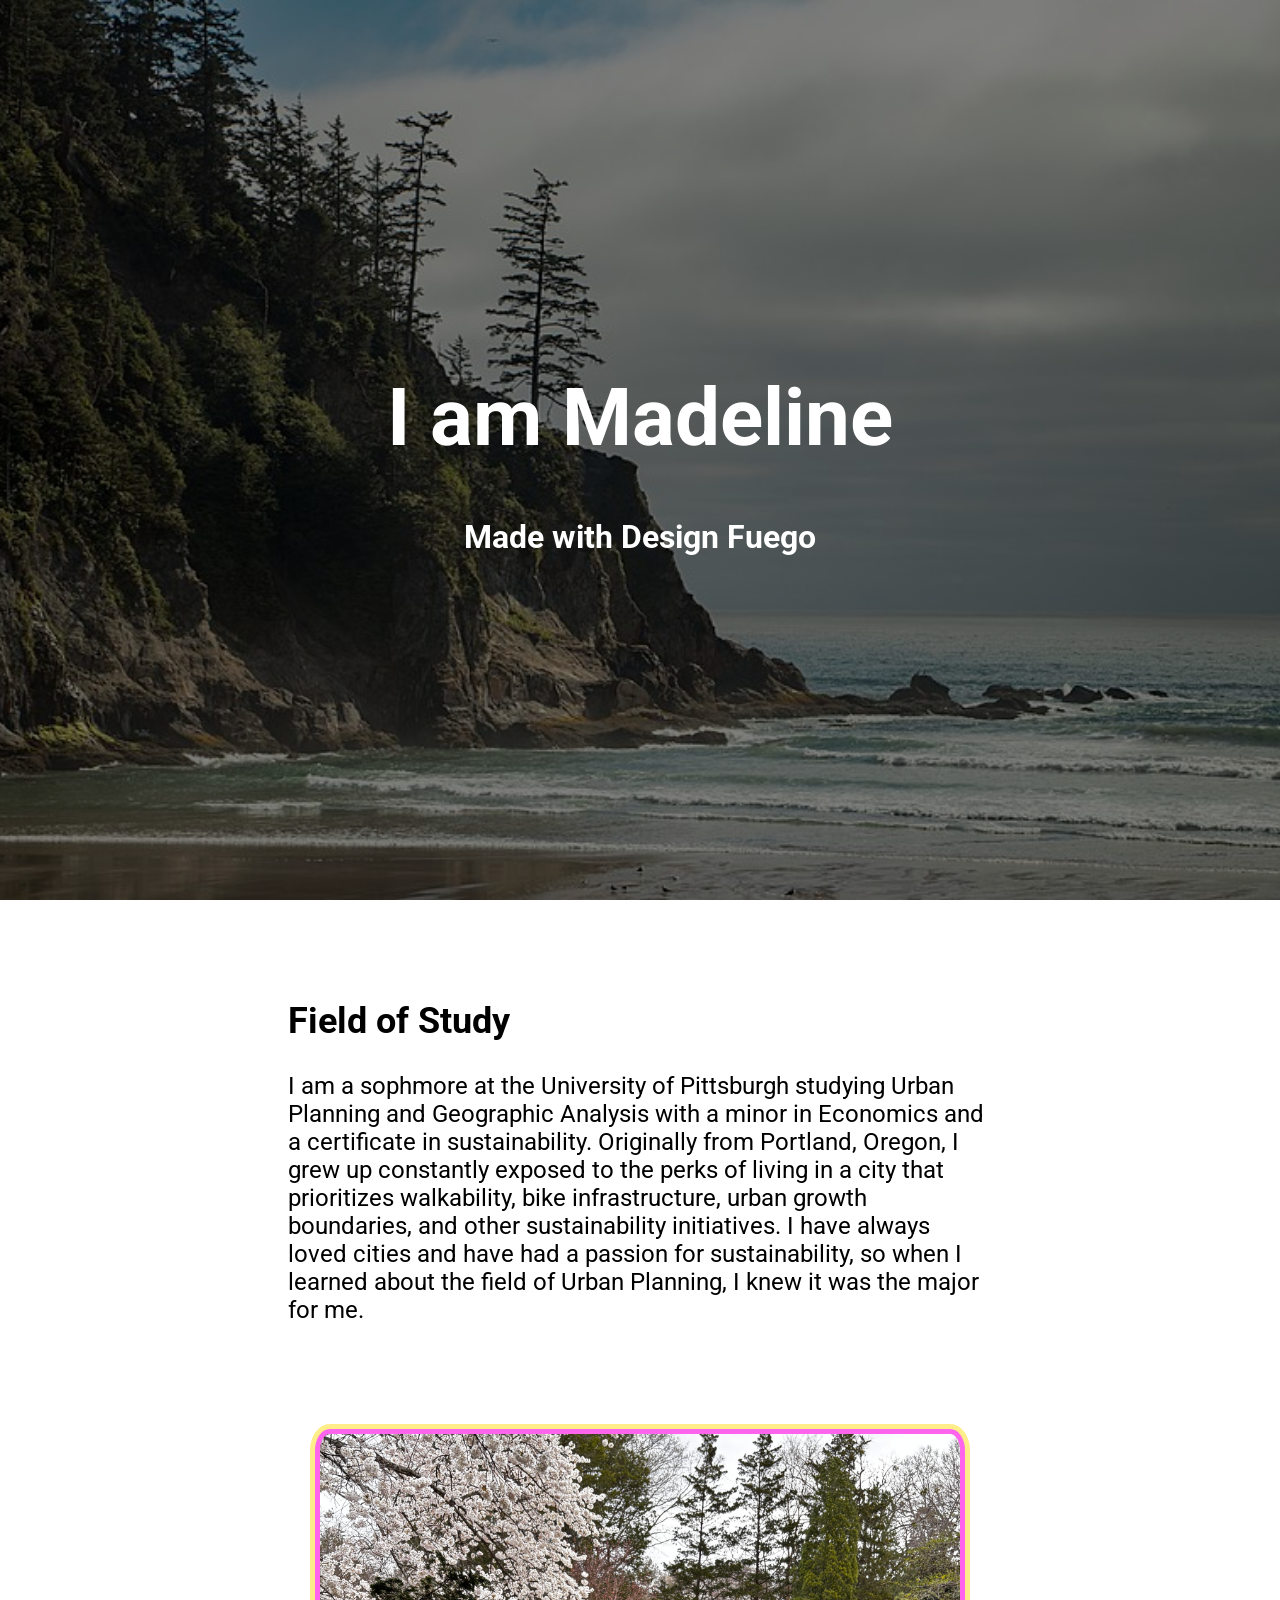
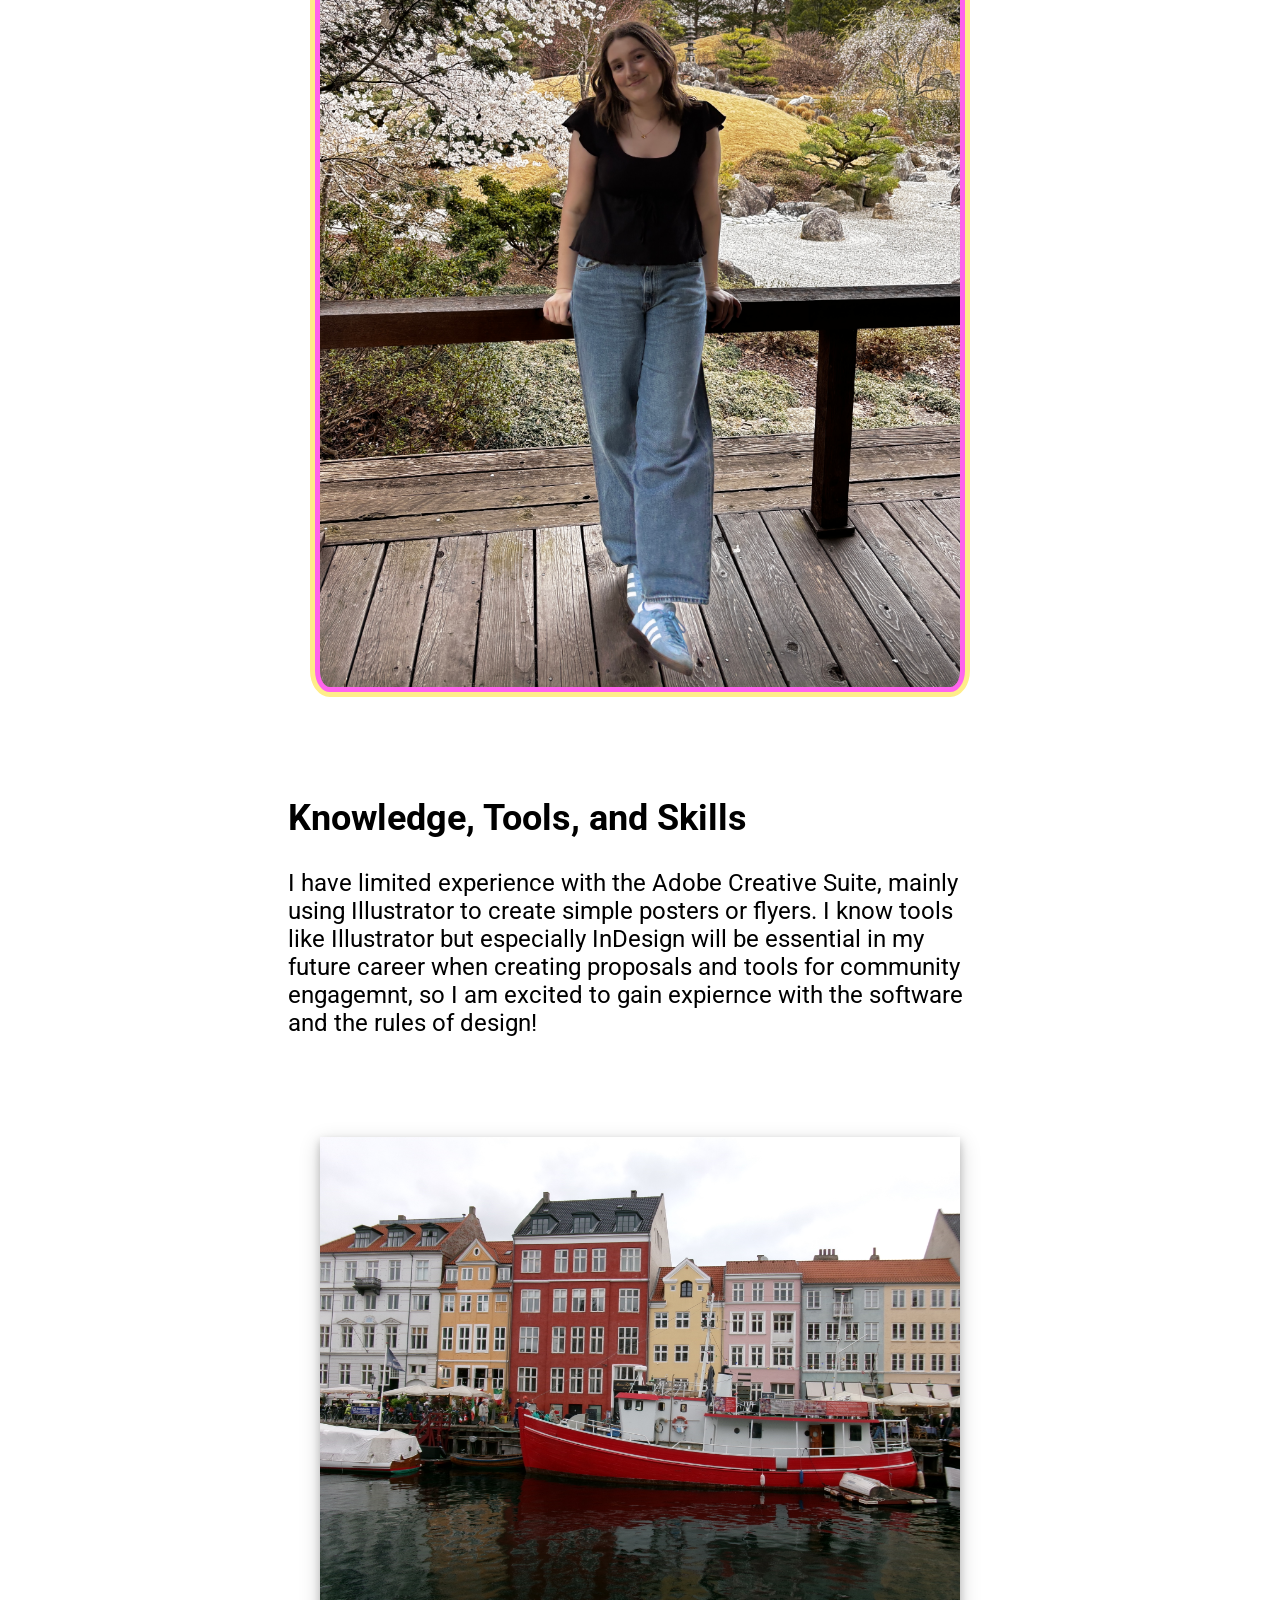
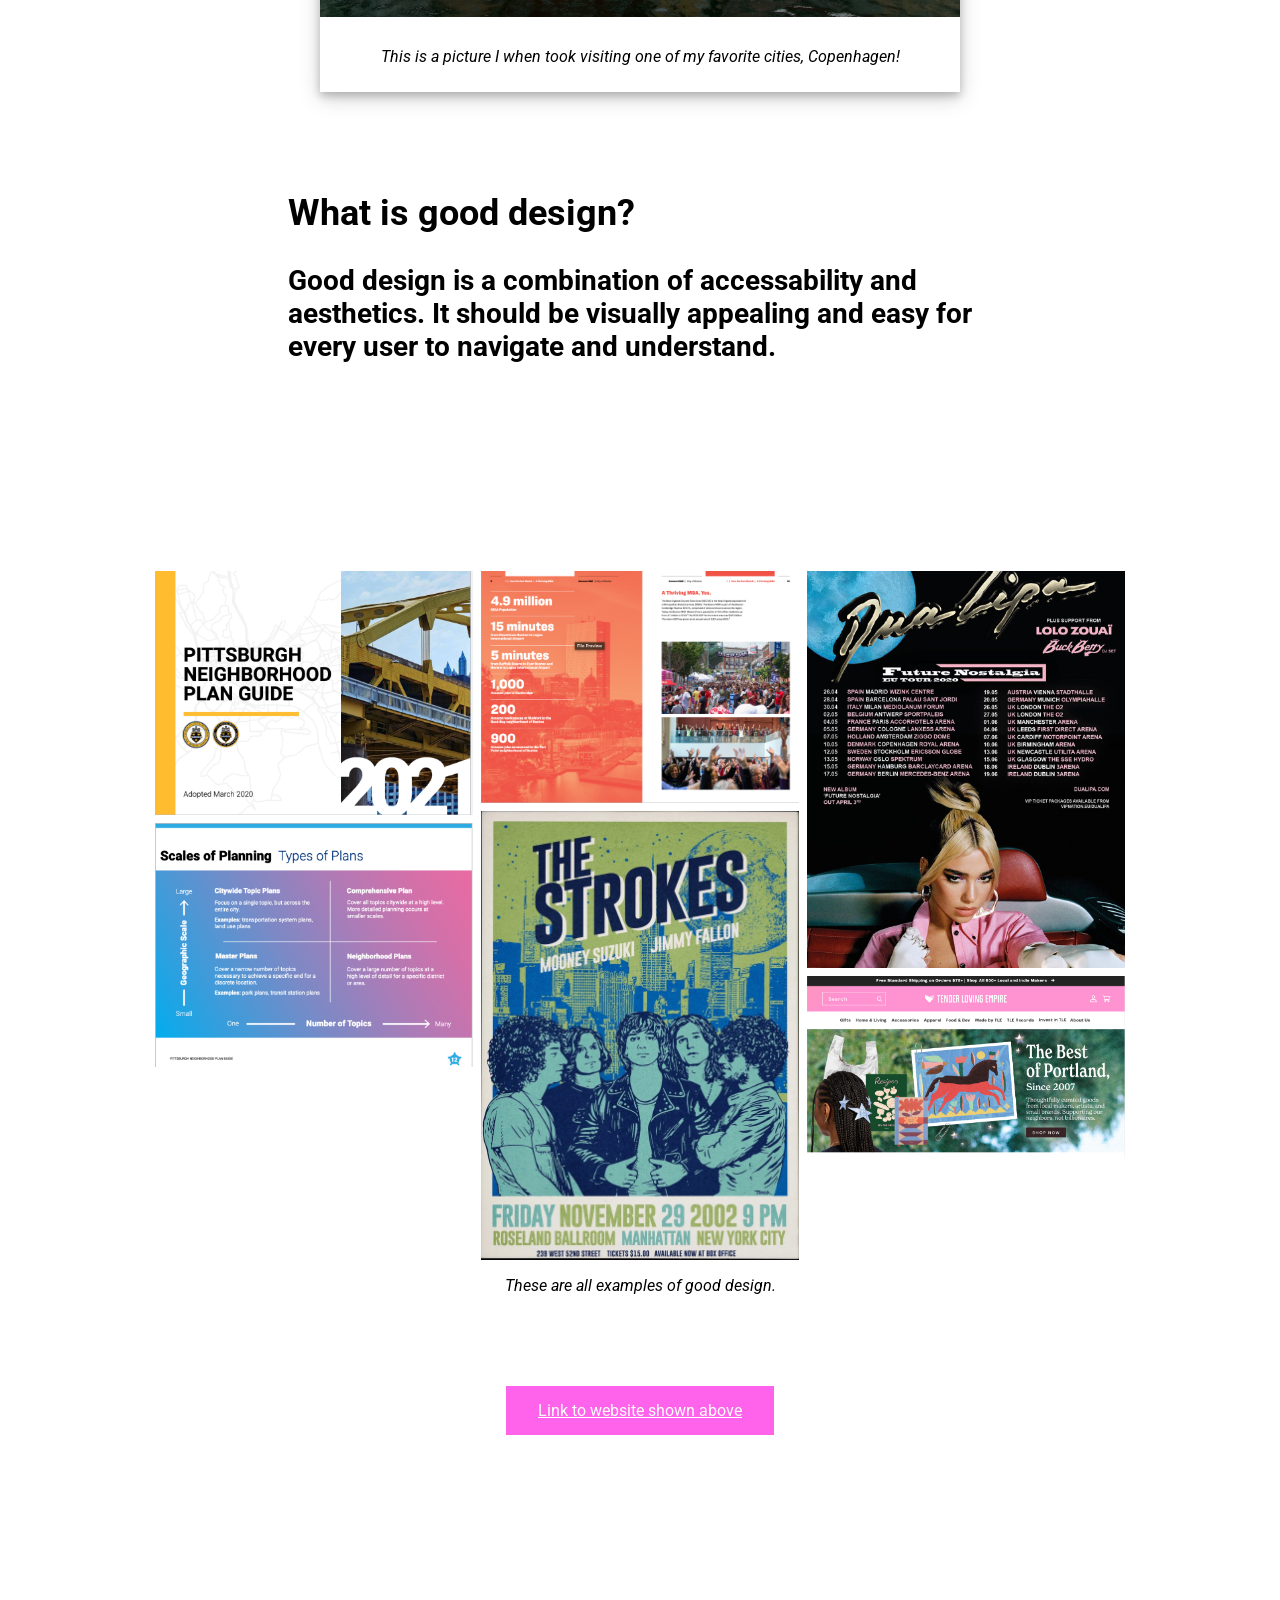
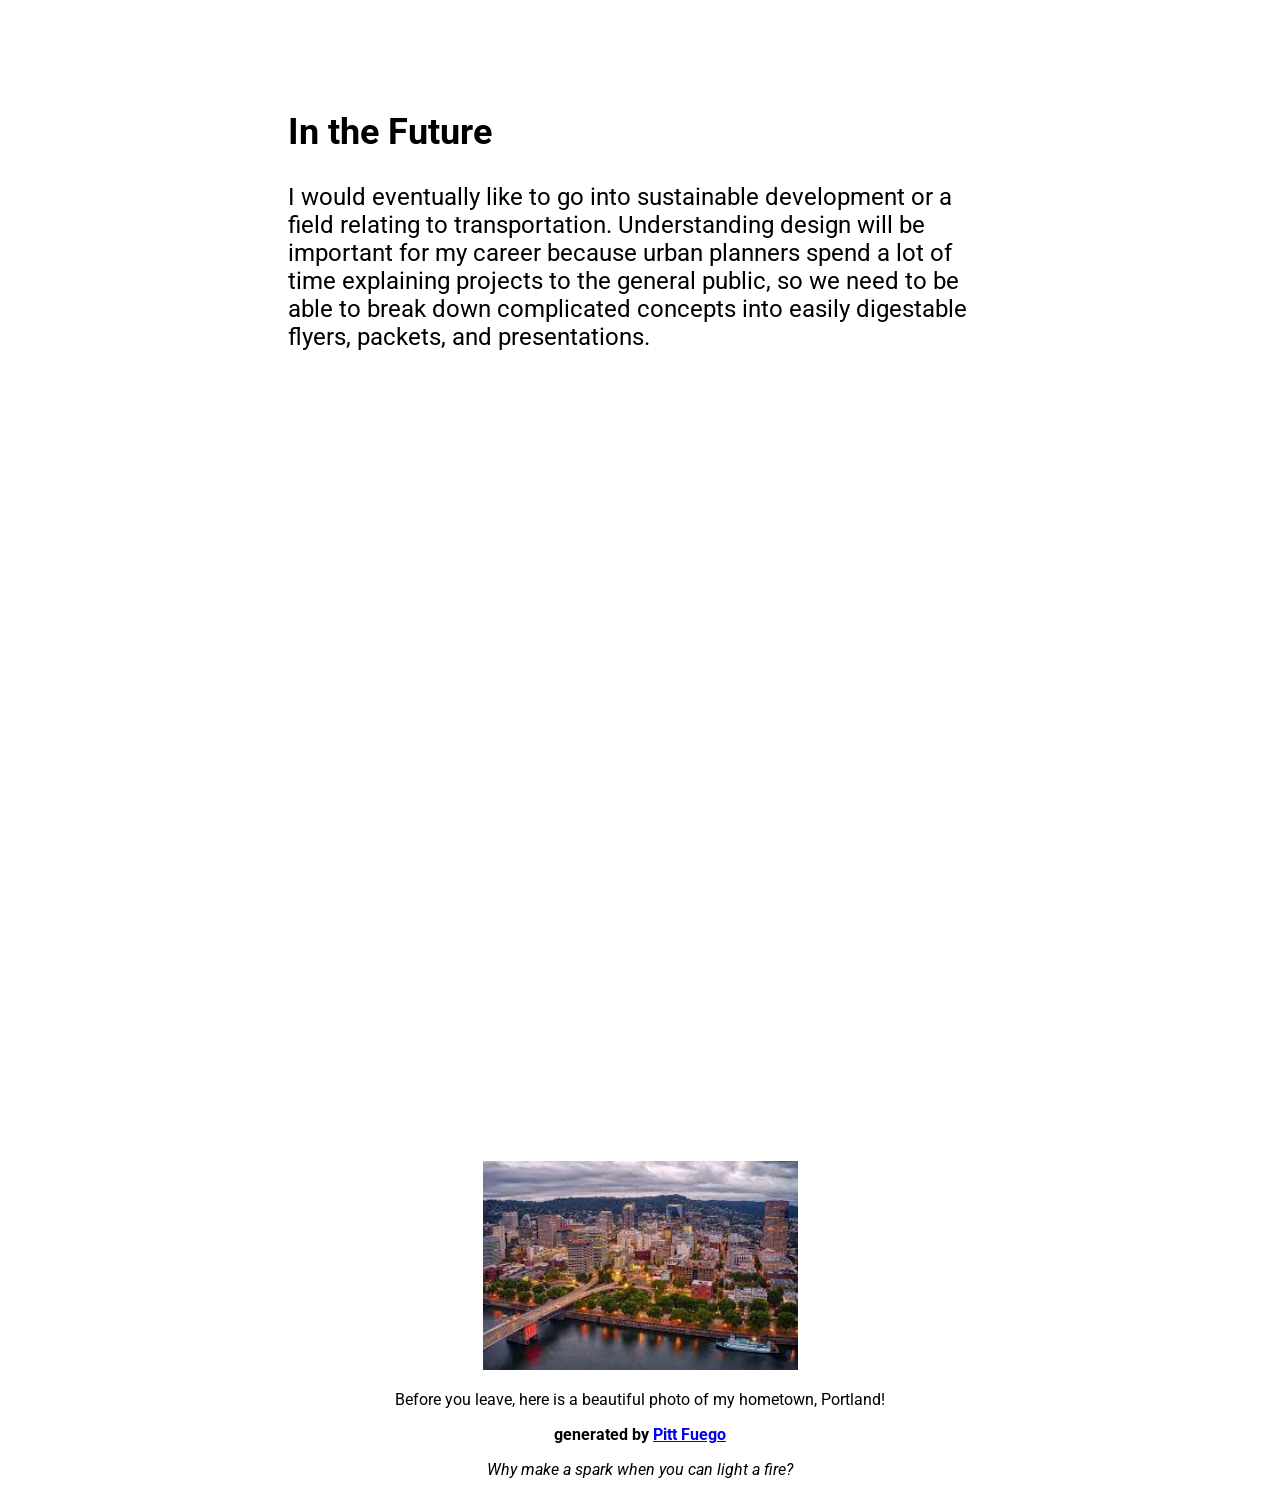
<file: index.html>
<!--Welcome to "Projects Fuego..." Just follow along with comments like this one, and you'll design a really cool webtext that not only introduces you, your skills, and interests to the rest of the class, but also builds your coding literacy. Refer to the repository README for GitHub publishing help.-->

<!--BTW. You can leave these faded code comments be, or delete them. Programmers and web designers use these comments to better explain what the code is doing for others who may enter the document later. They are but road signs, absent from the larger design-->

<!--HTML pages start by calling <!DOCTYPE html> and designating a language.-->
<!DOCTYPE html>
<html lang="en">
<head>
  <!--Next comes the <head> information including the title and all of the important links that make the webtext work. When a browser access your url, it looks first at the index.html document <head> to learn about the names and locations of the other files and assets it will need to assemble your code into a visual display.-->

  <!--Go ahead and fill in the blank in <title>I am...</title> (see just below). The <title> will appear in your document's browser tab-->
<title>I am Madeline</title>
<!--The stuff below the title does important work to tell browsers what this page should look like on different screens-->
<meta charset="UTF-8">
<meta name="viewport" content="width=device-width, initial-scale=1">
<!--Next is a link to the cascading style sheet or CSS. Web designers use a cascading stylesheet CSS to add styling to a website. Designers do this by "calling" a <div class> in HTML and defining the class attributes on the style sheet. Doing so saves time and results in less code. On the style.css page you'll find attributes relating font, text size, image size, among other details.-->
<link rel="stylesheet" type="text/css" href="style.css">
 <!--We've added Google Fonts to The Webtext Generator. Go to https://www.w3schools.com/howto/howto_google_fonts.asp to find fonts and add them to this stylesheet link and to the html selector on style.css-->
  <link href='https://fonts.googleapis.com/css?family=Roboto' rel='stylesheet'>
</head>


<body>
<!--Now we will start working in the body of the document. The body holds all of the code and content that will appear as a visual for our audience.-->

<!--Designers refer to this next section as a "Hero Image." The hero image is styled on the style.css page by calling a "class." To replace the hero image, simply place a .jpg file in the same file folder (directory) as this project and name it "hero.jpg." Alternatively, if you are working with a .png, you will need to open the style.css file using your text editor, find the "hero-image" class and change the file type from ".jpg" to ".png."" Browsers will only work with .jpg, .jpeg, or .png images. Since hero images need to stretch across the screen, typically you will want to select an image 1200px in width to allow quick load time yet avoid pixilation.-->


<div class="hero-image">
  <div class="hero-text">
      <h1>I am Madeline</h1>
      <h2>Made with Design Fuego</h2>
  </div>
</div>


<!--We'll use this first section to discuss where you are right now. Where do you go to school and what courses are you taking/enjoying. What majors/minors/certificates are you pursuing? Has this changed? Why? Replace the content between <h3> and </h3> that says "Lorem ipsum" etc -->


<!--Left align text to improve readability.-->
<div class="text-block" style="text-align: left">
  <h2>Field of Study</h2>
  <p> I am a sophmore at the University of Pittsburgh studying Urban Planning and Geographic Analysis with a minor in Economics and a certificate in sustainability. Originally from Portland, Oregon, I grew up constantly exposed to the perks of living in a city that prioritizes walkability, bike infrastructure, urban growth boundaries, and other sustainability initiatives. I have always loved cities and have had a passion for sustainability, so when I learned about the field of Urban Planning, I knew it was the major for me.</p>
  </div>


<!--Replace the image here. Control image width using inline styling. Adjust "frame" class properties using CSS.)-->

<img src="self.JPG" class="frame" alt="photo of madeline prewett in a japanese garden wearing jeans and a black shirt" width="50%">
    <div class="caption">
      </div>





<!--What experience do you have to leverage in this class? Are you a writer, are you a maker, are you a designer, are you a thinker or critic? What is your medium/media? What interests you about that medium/those media? What media/skills do you wish to learn more about/pursue in this class?-->

<div class="text-block" style="text-align: left">
  <h2>Knowledge, Tools, and Skills</h2>
    <p> I have limited experience with the Adobe Creative Suite, mainly using Illustrator to create simple posters or flyers. I know tools like Illustrator but especially InDesign will be essential in my future career when creating proposals and tools for community engagemnt, so I am excited to gain expiernce with the software and the rules of design!</p>
  </div>

<!--Quick fact: Did you know "Lorem ipsum," the fill text used in this web template, was hacked out of Cicero's "De finibus bonorum et malorum"? Developers made it non-sensical, so don't bother with Google Translate.-->

<!--Control image width using CSS.-->
   
  <div class="polaroid">
    <img src="horizon.JPG" alt="describe the image HERE for accessibility purposes">
      <div class="polaroid-caption">
        <p><i> This is a picture I when took visiting one of my favorite cities, Copenhagen!</i></p>
      </div>
  </div>



<!--So, what exactly is good design? Take some time to explain your design interests...defining it, providing examples, explaining why is it important/significant-->
<div class="text-block" style="text-align: left">
  <h2>What is good design?</h2>
      <h3> Good design is a combination of accessability and aesthetics. It should be visually appealing and easy for every user to navigate and understand. </p>
  </div>

<!--Replace the images here with examples of good design.-->

    <div class="flexbox-container">
    <div class="row">
        <div class="column">
            <img src="pgrid1.png" alt="title page for 2021 pittsburgh neighborhood plan guide">
            <img src="screenshotplanscale.png" alt="graph explaining scales of planning">
        </div>
        <div class="column">
            <img src="screenshotamazon.png" alt="page from a reponse to Amazon's request for proposal for a new HQ location, this one is for Boston">
            <img src="strokes.png" alt="concert poster for the strokes">
        </div>
        <div class="column">
            <img src="dualipa.jpg" alt="dua lipa's future nosatlgia tour poster">
            <img src="website.png" alt="tenderlovingempire website screenshot, this is a gift shop from the PNW">
        </div>
    </div>
        <p><i>These are all examples of good design.</i></p>
         <div class="button-box">
    <a href=""https://tenderlovingempire.com/?srsltid=AfmBOorU_7T_isjd4IEHE4dBSrvcRgRFetLnnpO6ZxHbywsYH1b-NiC2" class="button"> Link to website shown above</a>
  </div>
  </div>



<!--Let's talk a little about the future. After school what kind of job or career would you like to pursue? What is your reasoning for going on this path? How might it connect to all of these prior elements-field of study, home and family, interests and activities? How might the work we do in this space help you to realize this future?-->

<div class="text-block" style="text-align: left">
   <h2>In the Future</h2>
      <p> I would eventually like to go into sustainable development or a field relating to transportation. Understanding design will be important for my career because urban planners spend a lot of time explaining projects to the general public, so we need to be able to break down complicated concepts into easily digestable flyers, packets, and presentations. </p>
  </div>

  <!--To adjust window, find parallax class on style.css)-->
<div class="parallax"></div>

  <div class="logo">
            <img src="Unknown.jpeg" alt="my feet in water" style="width:25%;">
            <p>Before you leave, here is a beautiful photo of my hometown, Portland! </p>
            <p><b>generated by <a href="https://pitt-fuego.github.io/Pitt-Fuego-Coding-Tools/">Pitt Fuego</a></b></p>
            <p><em>Why make a spark when you can light a fire?</em></p>
  </div>

<!--Adjust image file size to 1200-600px depending on its need to scale across a screen. Remove or adjust the frame using the frame class on style.css.-->

  </body>
  </html>



<!--Looking to add components? You've come to the right place. Copy and paste Code Snippets and add to the body section. Adjust class CSS properties on style.css.


    ***Add Text block***

    (Format textblock using inline styling: text-align: left, center, justify, right. To improve accessibility, always left-align text longer than three lines; Format text: <i>italics</i>; <b>bold</b>; <u>underline</u>; <mark>highlight</mark>; <sup>superscript</sup>; <sub>subscript</sub>; Link Website: <a href="link">LinkName</a>; Line Breaks: <br></br>;

  <div class="text-block" style="text-align: left">
    <h2>Header</h2>
       <p>We recommend using our mobile-ready text sizing. Lorem ipsum dolor sit amet, consectetur adipiscing elit, sed do eiusmod tempor incididunt ut labore et dolore magna aliqua. Ut enim ad minim veniam, quis nostrud exercitation ullamco laboris nisi ut aliquip ex ea commodo consequat. Duis aute irure dolor in reprehenderit in voluptate velit esse cillum dolore eu fugiat nulla pariatur. Excepteur sint occaecat cupidatat non proident, sunt in culpa qui officia deserunt mollit anim id est laborum.</p>
  </div>



    ***Add Pull Quote***

    (Format text: Italics: <i>italics</i>; Bold: <b>bold</b>. Change font and font size using CSS)

  <div class="pull-quote" style="text-align: center">
    <h2>Excepteur sint occaecat cupidatat non proident!</h2>
  </div>



    ***Bulleted Points or List***

    (Nest within text-block or style using CSS. Change <ul> to <ol> in HTML to switch from unordered list to ordered list.)

  <div>
    <ul>
      <li>first</li>
      <li>second</li>
      <li>third</li>
    </ul>
  </div>



    ***Add Link that Looks Like a Button***

    (Clearly label link action. For more stylings, find button-box class properties on style.css)

  <div class="button-box">
    <a href=""https://pitt-fuego.github.io/Pitt-Fuego-Coding-Tools/"" class="button">Go to Pitt Fuego Tools</a>
  </div>



    ***Add CSS Flexbox Container with Placeholder Images***

    (Add or subtract columns. Control column width using CSS.)

  <div class="flexbox-container">
    <div class="row">
        <div class="column">
            <img src="pgrid1.jpg" alt="describe the image HERE for accessibility purposes">
            <img src="pgrid2.jpg" alt="describe the image HERE for accessibility purposes">
        </div>
        <div class="column">
            <img src="pgrid3.jpg" alt="describe the image HERE for accessibility purposes">
            <img src="pgrid4.jpg" alt="describe the image HERE for accessibility purposes">
        </div>
        <div class="column">
            <img src="pgrid5.jpg" alt="describe the image HERE for accessibility purposes">
            <img src="pgrid6.jpg" alt="describe the image HERE for accessibility purposes">
        </div>
    </div>
        <p><i>Add a caption.</i></p>
  </div>



    ***Add Image Frame and Filters***

    (Control image width using inline styling. Adjust "frame" class properties using CSS.)

  <img class="frame" src="feet1.jpg" width="50%" alt="describe the image HERE for accessibility purposes">
    <div class="caption">
      <p><i>Add a caption</i></p>
    </div>
  


    ***Add Polaroid***

    (Control image width using CSS.)

  <div class="polaroid">
    <img src="feet1.jpg" alt="describe the image HERE for accessibility purposes">
      <div class="polaroid-caption">
        <p><i>Add a caption</i></p>
      </div>
  </div>



      ***Add Image Container with Text Box***

      (Control Image Container properties using CSS.)

  <div class="image-container">
    <img src="feet1.jpg" alt="describe image here">
      <div class="image-container-text">
        <p>Lorem ipsum dolor sit amet, consectetur adipiscing elit.</p>
      </div>
  </div>



    ***Add Parallax Window***

      (Adjust properties using parallax class on style.css)

  <div class="parallax"></div>
    <div class="caption">
      <p><i>Add a caption.</i></p>
  </div>



    ***Embed YouTube Video***

  <div class="video">
    <div class="video-container">
       <iframe width="560" height="315" src="https://www.youtube.com/embed/PhPLTpqG0pU" title="YouTube video player" frameborder="0" allow="accelerometer; autoplay; clipboard-write; encrypted-media; gyroscope; picture-in-picture" allowfullscreen></iframe>
    </div>
       <p><i>Add a caption.</i></p>
  </div>


    ***Add Copyright Footer***

  <div class="footer">
    <p><i>Copyright Your Name, Year.</i></p>
  </div>


    ***Need something that's not here? Go to https://www.w3schools.com to find all kinds of resources to facilitate your code learning.***

     Peace and love only, Stephen Quigley, University of Pittsburgh, 2021.-->
</file>
<file: style.css>
/* Select readable font and text/background colors with good contrast. To search for different Google Fonts, go to https://www.w3schools.com/howto/howto_google_fonts.asp */

body, html {
    height: 100%;
    margin: 0;
    font-family: roboto;
    color: black;
    background-color: white;
  }  

.hero-image {
/* This selector controls the "hero image" class. You may need to change "hero.jpg" name/format to match your asset, or vice-versa */
    background-image: linear-gradient(rgba(0, 0, 0, 0.5), rgba(0, 0, 0, 0.5)), url("hero.jpg");
    height: 100%;
    background-attachment: fixed;
    background-position: center;
    background-repeat: no-repeat;
    background-size: cover;
    position: relative;
  }

/* This selector places text in the middle of the image */
.hero-text {
    text-align: center;
    position: absolute;
    top: 50%;
    left: 50%;
    transform: translate(-50%, -50%);
  }

/* The next two selectors control hero-text font properties. 2em is 2x inherited font-size value. 5 em is 5x stated value. */
.hero-text h1 {
    font-family: inherit;
    font-size: 5em;
    color: white;
  }

.hero-text h2 {
    font-family: inherit;
    font-size: 2em;
    color: white;
  }
  

 /* The text-block class selector controls the text-box on screens >800px. You will also need to adjust values in the next text-box selector. */
.text-block {
    display: block;
    width: 55%;
    background-color: inherit;
    padding: 0px;
    border: 0px solid black;
    margin-top: 100px;
    margin-bottom: 100px;
    margin-left: auto;
    margin-right: auto;
    font-family: inherit;
    font-size: 1.5em;
    color: inherit;
  }

 /* This code helps your text-block scale for screens ≤800px. */
  @media screen and (max-width: 800px) {
    .text-block {  
        display: block;
        width: 90%;
        background-color: inherit;
        padding: 0px;
        border: 0px solid black;
        margin-top: 100px;
        margin-bottom: 100px;
        margin-left: auto;
        margin-right: auto;
        font-family: inherit;
        font-size: 1.25em;
        color: inherit;
    }
  }


 /* The pull-quote class selector uses large text and border top/bottom properties.  */
.pull-quote {
    display: block;
    width: 70%;
    background-color: inherit;
    padding-left: 20px;
    padding-right: 20px;
    border-top: 3px solid #000;
    border-bottom: 3px solid #000;
    margin-top: 100px;
    margin-bottom: 100px;
    margin-left: auto;
    margin-right: auto;
    font: inherit;
    font-size: 1em;
    color: inherit;
  }


/* - Bulleted Points or List -
Unordered list element selector. Change unordered list from disc (default) to circle, square, or none. */
ul {
    list-style-type: default;
    padding-left: none;
    font: inherit;
    font-size: 1em;
    line-height: 2.2;
    color: inherit;
  }

/* Ordered list element selector. Change ordered list to upper-roman or lower-alpha. */
ol {
    list-style-type: default;
    padding-left: none;
    font: inherit;
    font-size: 1em;
    line-height: 2.2;
    color: inherit;
  }


/* - Link that Looks Like a Button -
Button-box class selector uses Flex Box Design (flex display) to scale the element in one dimension. */
.button-box {
    display: flex;
    height: 200px;
    border: 0px solid #;
    align-items: center;
    justify-content: center;
  }

/* Change button colors and other attributes here. */
.button {
    display: inline-block;
    background-color: #ff00e19c;
    padding: 15px 32px;
    border: none;
    cursor: pointer;
    font: inherit;
    font-size: 16px;
    color: white;
    text-align: center;
  }

/* Hover effect improves accessibility. */
.button:hover {
    background-color: #4682B4;
  }


/* - CSS Flexbox Layout -
CSS Flexbox creates responsive layouts for images, text, and other content. Reuse .column class to create additional grids with different proportions for specific content */

.flexbox-container {
  padding-top: 100px;
  padding-bottom: 100px;
  text-align: center;
 }

.row {
   display: flex;
   flex-wrap: wrap;
   padding: 0 4px;
   justify-content: center;
 }

/* Change max-width value depending on number of columns. */
.column {
   flex: 25%;
   max-width: 25%;
   padding: 0 4px;
 }

.column img  {
   margin-top: 8px;
   vertical-align: middle;
   width: 100%;
 }

/* CSS Grid Responsive layout - makes grid a one column-layout instead of two or three columns */
@media screen and (max-width: 800px) {
.column {
       flex: 75%;
       max-width: 75%;
   }
 }

 
/* - Frame class selector -
Use CSS box model to style image content. Adjust frame/filter class selector properties to customize. Copy, paste, rename class selector to quickly create alternative image stylings. */
.frame {
    display: block;
    background: rgba(255, 0, 225, 0.606);
    padding: 5px;
    border: 5px solid rgb(255, 237, 137);
    border-radius: 3%;
    margin-top: 0px;
    margin-bottom: 0px;
    margin-left: auto;
    margin-right: auto;
    filter: grayscale(%);
    filter: blur(px);
    filter: hue-rotate(deg);
}


/* - Polaroid - 
Polaroid class selector and container. Adjust Polaroid width here. */
.polaroid {
    display: block;
    width: 50%;
    background-color: white;
    box-shadow: 0 4px 8px 0 rgba(0, 0, 0, 0.2), 0 6px 20px 0 rgba(0, 0, 0, 0.19);
    margin-left: auto;
    margin-right: auto;
    margin-top: none;
    margin-bottom: none;
  }

.polaroid img {
    width: 100%;  /* Keep 100% */
    filter: grayscale(%);
    filter: blur(px);
    filter: hue-rotate(deg);
  }

.polaroid-caption {
    text-align: center;
    padding: 10px 20px;
  }


/*  - Image Container with Text Box -
Add text to your image and control text-box location*/
.image-container {
  display: block;
  position: relative;
  width: 90%;
  margin-top: 100px;
  margin-bottom:100px;
  margin-left: auto;
  margin-right: auto;
}

.image-container img {
  width: 100%;   /* Keep 100%. Add Filters.*/
}

.image-container-text {
  position: absolute;
  /*Using max-with property with pixels will prevent a left aligned box from over-scrolling*/
  max-width: 300px;
  /*Change location right/left and top/bottom. To center use top 50% left 50% */
  bottom: 20px;
  right: 20px;
  /*Using rgba (red,blue,green, alpha) allows us to control color and opacity. For a white tinted text box, use 255, 255, 255, .3 */
  background-color: rgba(0, 0, 0, .3);
  color: white;
  padding-left: 20px;
  padding-right: 20px;
  font-family: inherit;
  font-size: inherit;
}


/*  - Parallax -
This code controls that cool parallax image and scrolling effect. Change the image "parallax.jpg" below to match your asset.*/
.parallax {
    background-image: url("hero.jpg");
/* Set a specific height */
    height: 500px;
/* control the parallax scrolling effect */
    background-attachment: fixed;
    background-position: center;
    background-repeat: no-repeat;
    background-size: cover;
    margin-top: 100px;
    margin-bottom: 0px;
  }

/* This code stops the parallax image and scrolling effect for small screens--at the moment, iPhones just don't like it.*/
@media screen and (max-width: 768px) {
    .parallax {
		    background-attachment: inherit;
        height: 400px;
	  }
  }


/*  - YouTube Video -
Uses container to control video across different screen sizes. */
.video {
    width: 75%;
    padding-left: 20px;
    padding-right: 20px;
    padding-top: 100px;
    padding-bottom: 100px;
    margin: auto;
    text-align: center;
  }

.video-container {
  	position:relative;
    height:0;
  	overflow:hidden;
  	padding-bottom:56.25%;
  	padding-top:30px;
  }

.video-container iframe, .video-container object, .video-container embed {
  	position:absolute;
  	top:0;
  	left:0;
  	width:100%;
  	height:100%;
  }

  @media screen and (max-width: 800px) {
    .video {
        width: 90%;
        margin-top: 100px;
        margin-bottom: 100px;
    }
  }


/*  - Caption -
Style caption left, center, justify, right. */
.caption {
    display: block;
    padding: none;
    border: none;
    margin: none;
    text-align: center;
  }


/*  - Logo -
Logo width controlled inline */
.logo {
    display: block;
    padding: 10px;
    border: 0px solid black;
    margin-top: 200px;
    margin-bottom: 0px;
    margin-left: auto;
    margin-right: auto;
    font: inherit;
    font-size: 12pt;
    text-align: center;
  }


/*  - Footer -
Add a Copyright */
.footer {
    border: none;
    padding: 10px;
    margin: auto;
    font: inherit;
    font-size: inherit;
    text-align: center;    
  }
</file>
